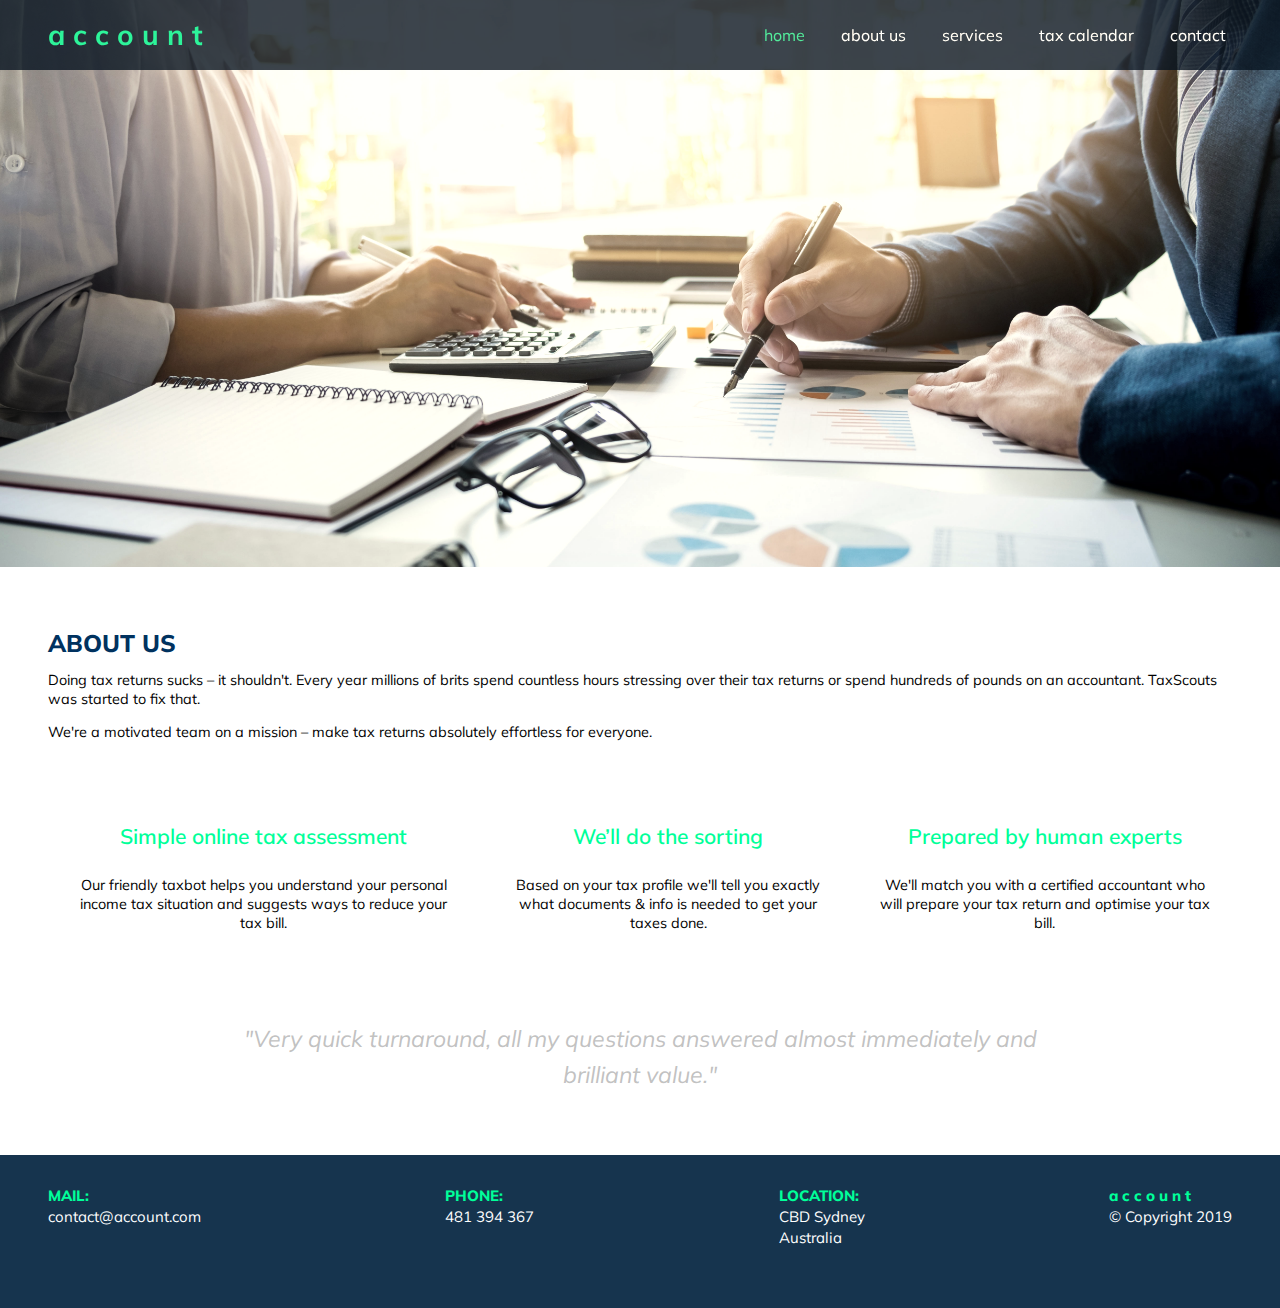
<file: index.html>
<!DOCTYPE html>
<html lang="en">
<head>
	<meta charset="UTF-8">
	<title>a c c o u n t | accounting & financial services</title>
	<link rel="stylesheet" href="styles.css">
	<link href="https://fonts.googleapis.com/css?family=Muli:200,200i,300,300i,400,400i,600,600i,700,700i,800,800i,900,900i" rel="stylesheet"> 
</head>
<body>

	<main>
		<div id="banner-home">
			
			<div class="navbar">
				<div class="logo"><a href="index.html">a c c o u n t</a></div>
				 <nav>
				 	<ul>
				 		<a href="index.html"><li class="active">home</li></a>
				 		<a href="about.html"><li>about us</li></a>
				 		<a href="services.html"><li>services</li></a>
				 		<a href="tax_calendar.html"><li>tax calendar</li></a>
				 		<a href="contact.html"><li>contact</li></a>
				 	</ul>
				 </nav>

			</div>
		</div>

		<div class="container">
			<h1>about us</h1>
			<p>Doing tax returns sucks – it shouldn't. Every year millions of brits spend countless hours stressing over their tax returns or spend hundreds of pounds on an accountant. TaxScouts was started to fix that.</p>

			<p>We're a motivated team on a mission – make tax returns absolutely effortless for everyone.</p>
			
			<div class="services">
				
				<ul>
					<li>
						<h2>Simple online tax assessment</h2>
						<p>Our friendly taxbot helps you understand your personal income tax situation and suggests ways to reduce your tax bill.</p>
					</li>
					<li>
						<h2>We’ll do the sorting</h2>
						<p>Based on your tax profile we'll tell you exactly what documents & info is needed to get your taxes done.</p>
					</li>
					<li>
						<h2>Prepared by human experts</h2>
						<p>We'll match you with a certified accountant who will prepare your tax return and optimise your tax bill.</p>
					</li>

				</ul>
			</div>

			<div class="testimony">
				<span>"Very quick turnaround, all my questions answered almost immediately and brilliant value."</span>
			</div>
		</div>

		<footer>
			<ul>
				<li><span>MAIL:</span><br><a href="mailto:contact@account.com">contact@account.com</a></li>
				<li><span>PHONE:</span><br>481 394 367</li>
				<li><span>LOCATION:</span><br>CBD Sydney <br> Australia</li>
				<li><span>a c c o u n t</span> <br>© Copyright 2019</li>
			</ul>
		</footer>


	</main>

</body>
</html>
</file>
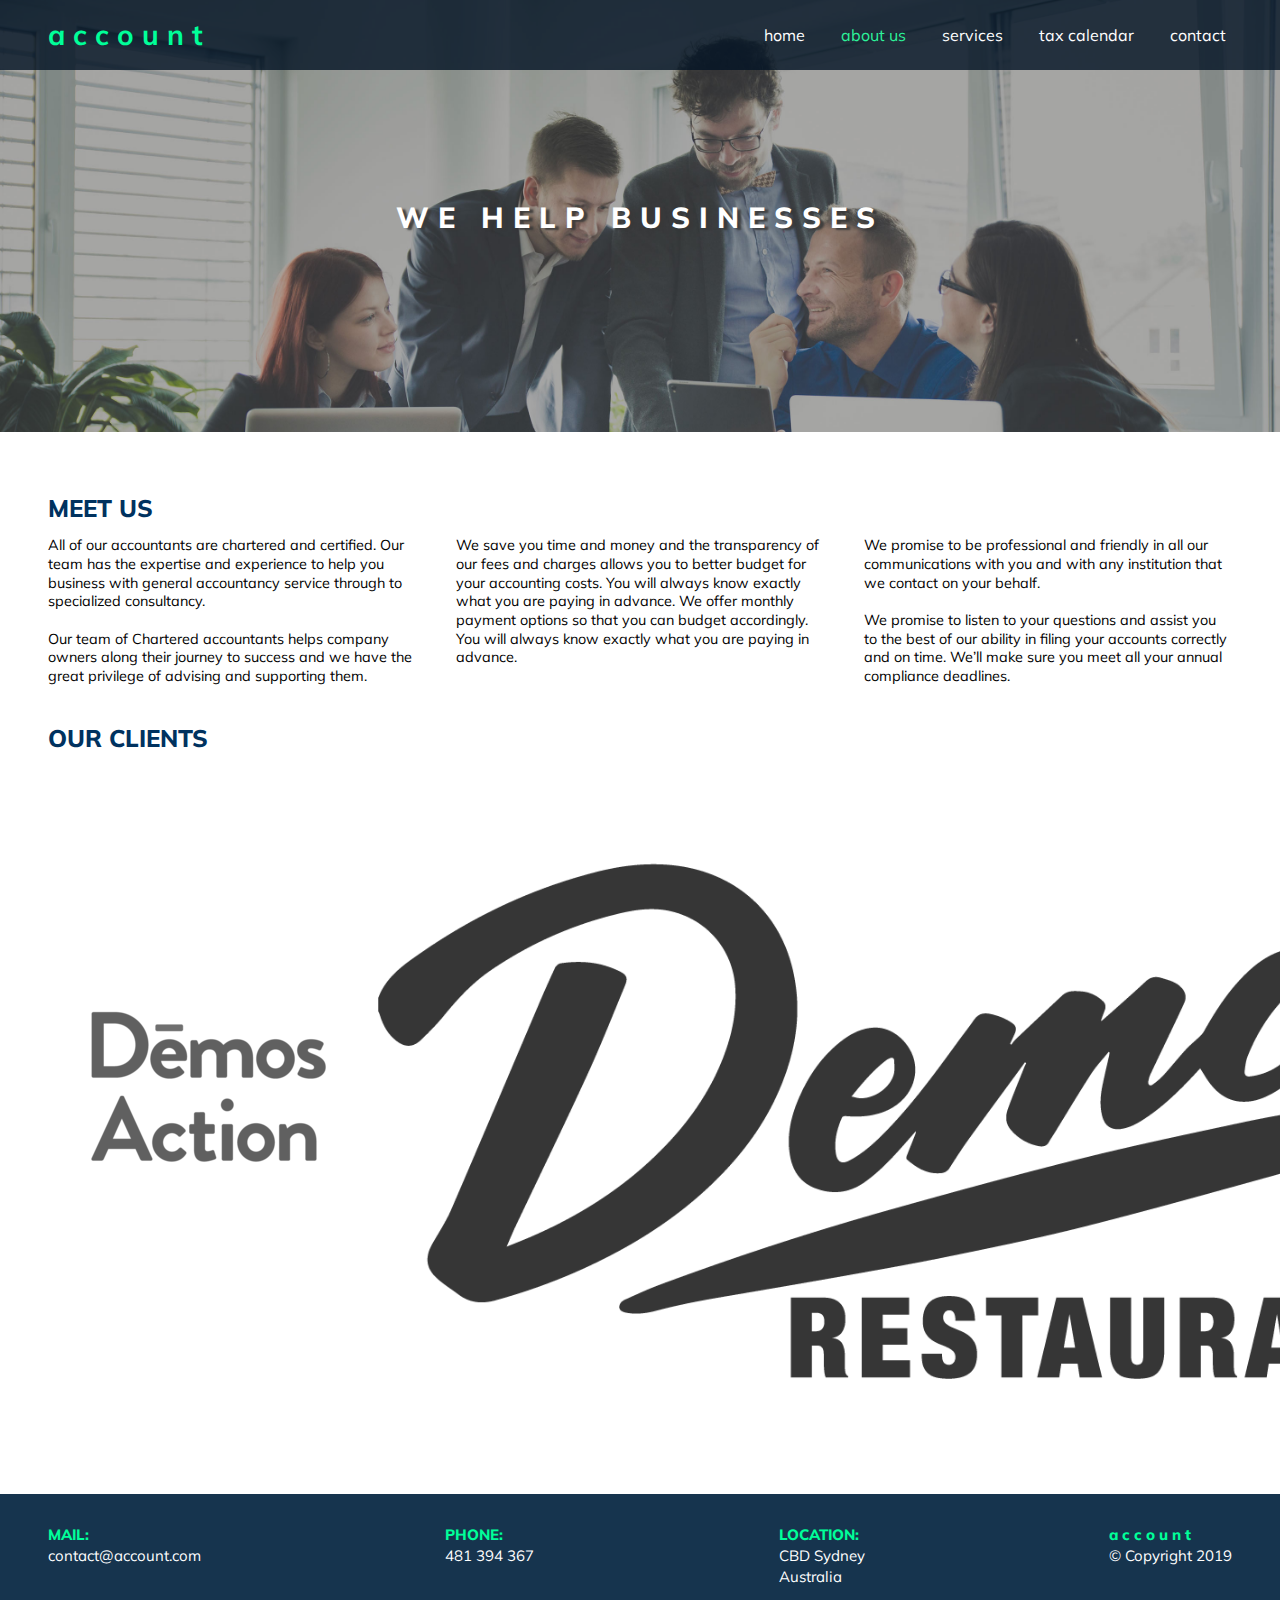
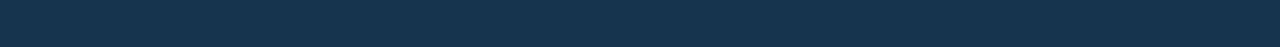
<file: about.html>
<!DOCTYPE html>
<html lang="en">
<head>
	<meta charset="UTF-8">
	<title>a c c o u n t | accounting & financial services</title>
	<link rel="stylesheet" href="styles.css">
	<link href="https://fonts.googleapis.com/css?family=Muli:200,200i,300,300i,400,400i,600,600i,700,700i,800,800i,900,900i" rel="stylesheet"> 
</head>
<body>

	<main>
		<div id="banner-about">
			
			<div class="navbar">
				<div class="logo"><a href="index.html">a c c o u n t</a></div>
				 <nav>
				 	<ul>
				 		<a href="index.html"><li>home</li></a>
				 		<a href="about.html"><li class="active">about us</li></a>
				 		<a href="services.html"><li>services</li></a>
				 		<a href="tax_calendar.html"><li>tax calendar</li></a>
				 		<a href="contact.html"><li>contact</li></a>
				 	</ul>
				 </nav>

			</div>

			<div class="tit-banner">We Help Businesses</div>
		</div>

		<div class="container">
			<h1>meet us</h1>
			<div class="column3">
				All of our accountants are chartered and certified. Our team has the expertise and experience to help you business with general accountancy service through to specialized consultancy. <br><br>
				Our team of Chartered accountants helps company owners along their journey to success and we have the great privilege of advising and supporting them. <br>
				We save you time and money and the transparency of our fees and charges allows you to better budget for your accounting costs. You will always know exactly what you are paying in advance. We offer monthly payment options so that you can budget accordingly. You will always know exactly what you are paying in advance. <br><br>
				We promise to be professional and friendly in all our communications with you and with any institution that we contact on your behalf.<br><br>
				We promise to listen to your questions and assist you to the best of our ability in filing your accounts correctly and on time. We’ll make sure you meet all your annual compliance deadlines.
			</div>
			
			<h1>our clients</h1>
			<div class="clients">
				
				<img src="images/logo1.png" alt="" class="logos">
				<img src="images/logo2.png" alt="" class="logos">
				<img src="images/logo3.png" alt="" class="logos">
				<img src="images/logo4.png" alt="" class="logos">
				<img src="images/logo5.png" alt="" class="logos">
				<img src="images/logo6.png" alt="" class="logos">
			</div>
			
			

			
		</div>

		<footer>
			<ul>
				<li><span>MAIL:</span><br><a href="mailto:contact@account.com">contact@account.com</a></li>
				<li><span>PHONE:</span><br>481 394 367</li>
				<li><span>LOCATION:</span><br>CBD Sydney <br> Australia</li>
				<li><span>a c c o u n t</span> <br>© Copyright 2019</li>
			</ul>
		</footer>


	</main>

</body>
</html>
</file>
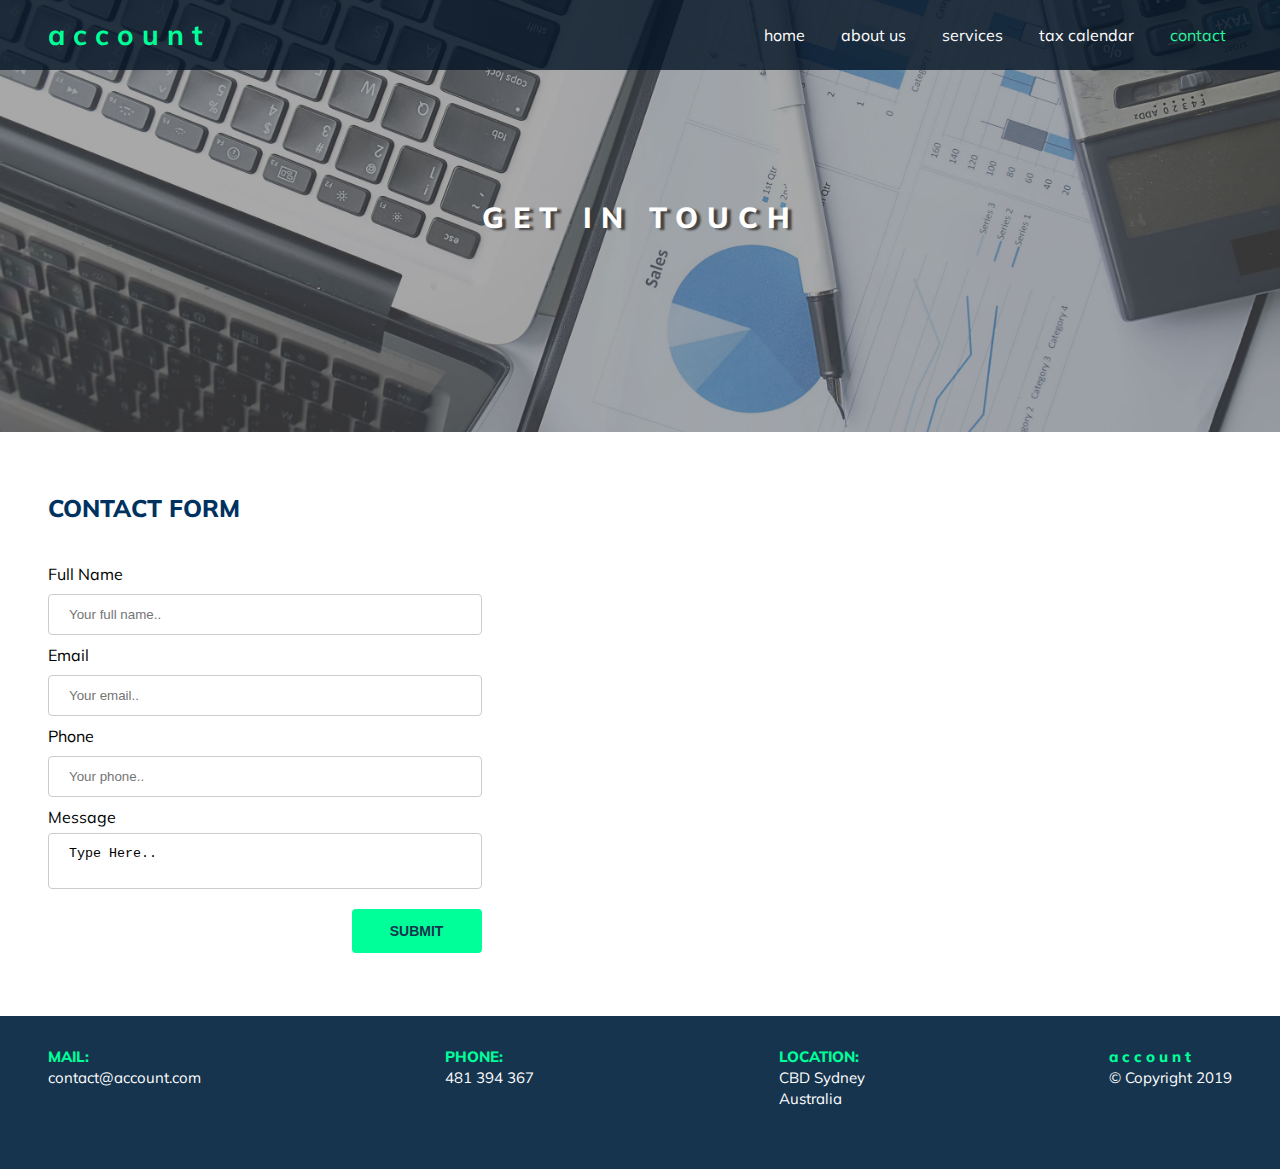
<file: contact.html>
<!DOCTYPE html>
<html lang="en">
<head>
	<meta charset="UTF-8">
	<title>a c c o u n t | accounting & financial services</title>
	<link rel="stylesheet" href="styles.css">
	<link href="https://fonts.googleapis.com/css?family=Muli:200,200i,300,300i,400,400i,600,600i,700,700i,800,800i,900,900i" rel="stylesheet"> 
	<script type="text/javascript">
function MM_validateForm() { //v4.0
  if (document.getElementById){
    var i,p,q,nm,test,num,min,max,errors='',args=MM_validateForm.arguments;
    for (i=0; i<(args.length-2); i+=3) { test=args[i+2]; val=document.getElementById(args[i]);
      if (val) { nm=val.name; if ((val=val.value)!="") {
        if (test.indexOf('isEmail')!=-1) { p=val.indexOf('@');
          if (p<1 || p==(val.length-1)) errors+='- '+nm+' must contain an e-mail address.\n';
        } else if (test!='R') { num = parseFloat(val);
          if (isNaN(val)) errors+='- '+nm+' must contain a number.\n';
          if (test.indexOf('inRange') != -1) { p=test.indexOf(':');
            min=test.substring(8,p); max=test.substring(p+1);
            if (num<min || max<num) errors+='- '+nm+' must contain a number between '+min+' and '+max+'.\n';
      } } } else if (test.charAt(0) == 'R') errors += '- '+nm+' is required.\n'; }
    } if (errors) alert('The following error(s) occurred:\n'+errors);
    document.MM_returnValue = (errors == '');
} }
</script>
</head>
<body>

	<main>
		<div id="banner-tax">
			
			<div class="navbar">
				<div class="logo"><a href="index.html">a c c o u n t</a></div>
				 <nav>
				 	<ul>
				 		<a href="index.html"><li>home</li></a>
				 		<a href="about.html"><li>about us</li></a>
				 		<a href="services.html"><li>services</li></a>
				 		<a href="tax_calendar.html"><li>tax calendar</li></a>
				 		<a href="contact.html"><li class="active">contact</li></a>
				 	</ul>
				 </nav>

			</div>

			<div class="tit-banner">get in touch</div>
		</div>

		<div class="container">
			<h1>contact form</h1>
			<div class="contact">
				<div class="form">
					<form action="/action_page.php">
				    <label for="fname">Full Name</label>
				    <input type="text" id="fname" name="firstname" placeholder="Your full name..">

				    <label for="mail">Email</label>
				    <input type="email" id="email" name="email" placeholder="Your email..">

				    <label for="phone">Phone</label>
				    <input type="number" id="phone" name="phone" placeholder="Your phone..">

				    <label for="message">Message</label>
				    <textarea name="message" id="message">Type Here..</textarea>
				  
				    <input type="submit" onclick="MM_validateForm('fname','','R','message','','R','email', 'RisEmail','phone','RisNum');return document.MM_returnValue" value="Submit">
				  </form>
				</div>

				<div class="map">
					<iframe src="https://www.google.com/maps/embed?pb=!1m18!1m12!1m3!1d26502.213681692294!2d151.18727837252212!3d-33.86964497868408!2m3!1f0!2f0!3f0!3m2!1i1024!2i768!4f13.1!3m3!1m2!1s0x6b12ae3f3298a729%3A0xef50fa5572780602!2sSydney+CBD%2C+NSW!5e0!3m2!1sen!2sau!4v1550234802175" width="100%" height="400" frameborder="0" style="border:0" allowfullscreen></iframe>
				</div>

			</div>
			
		</div>

		<footer>
			<ul>
				<li><span>MAIL:</span><br><a href="mailto:contact@account.com">contact@account.com</a></li>
				<li><span>PHONE:</span><br>481 394 367</li>
				<li><span>LOCATION:</span><br>CBD Sydney <br> Australia</li>
				<li><span>a c c o u n t</span> <br>© Copyright 2019</li>
			</ul>
		</footer>


	</main>

</body>
</html>
</file>
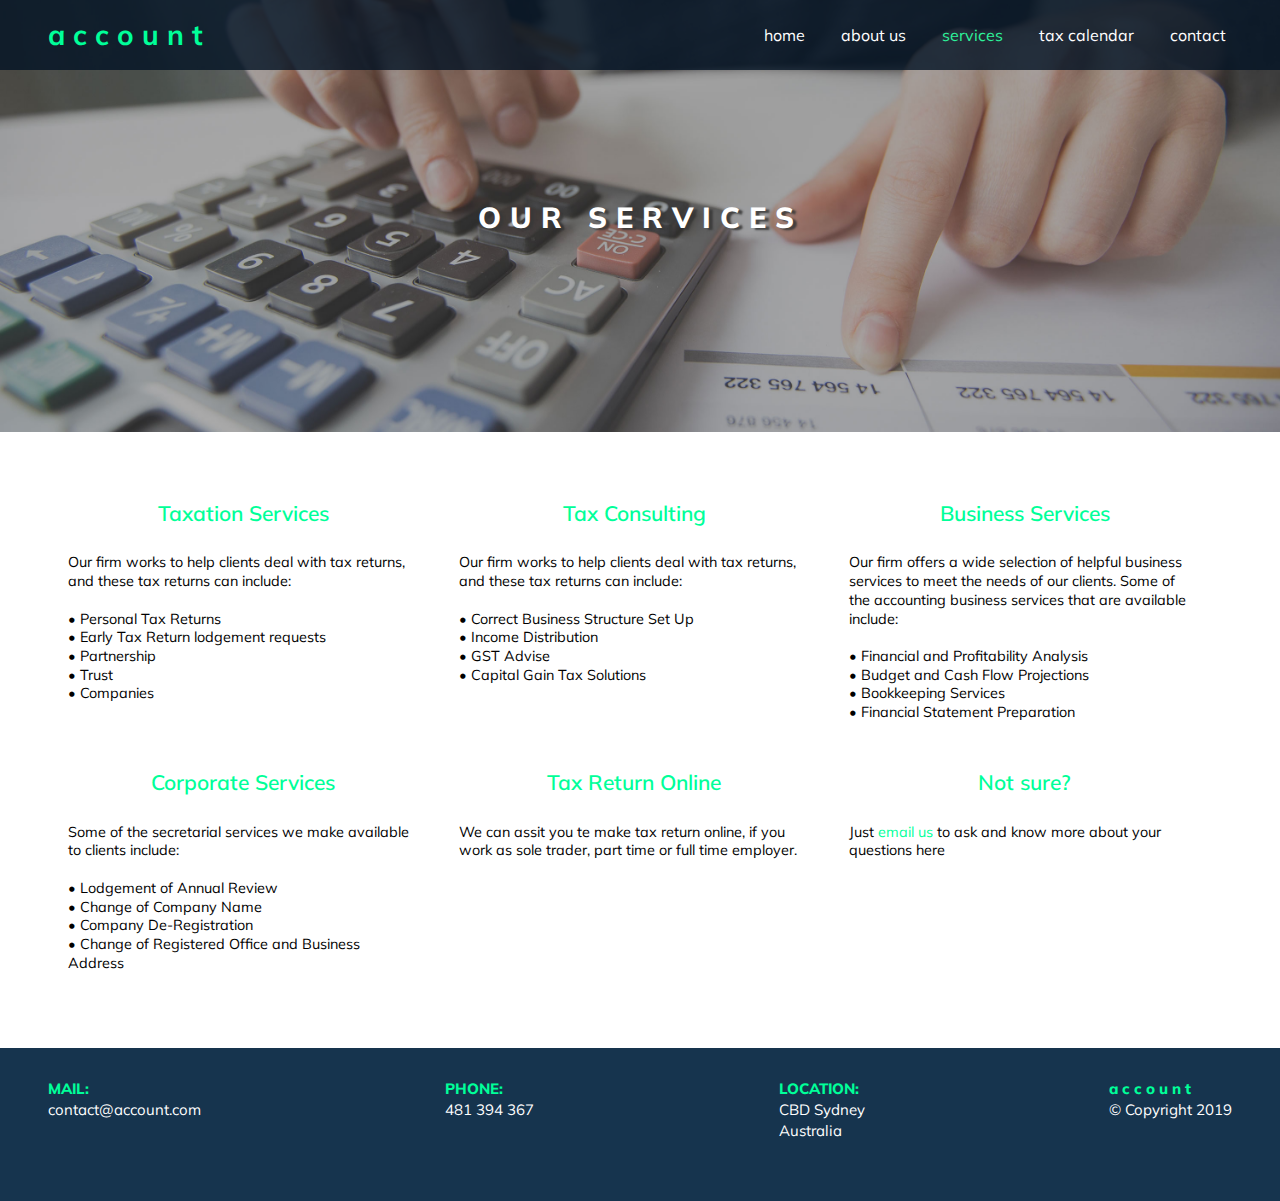
<file: services.html>
<!DOCTYPE html>
<html lang="en">
<head>
	<meta charset="UTF-8">
	<title>a c c o u n t | accounting & financial services</title>
	<link rel="stylesheet" href="styles.css">
	<link href="https://fonts.googleapis.com/css?family=Muli:200,200i,300,300i,400,400i,600,600i,700,700i,800,800i,900,900i" rel="stylesheet"> 
</head>
<body>

	<main>
		<div id="banner-services">
			
			<div class="navbar">
				<div class="logo"><a href="index.html">a c c o u n t</a></div>
				 <nav>
				 	<ul>
				 		<a href="index.html"><li>home</li></a>
				 		<a href="about.html"><li>about us</li></a>
				 		<a href="services.html"><li class="active">services</li></a>
				 		<a href="tax_calendar.html"><li>tax calendar</li></a>
				 		<a href="contact.html"><li>contact</li></a>
				 	</ul>
				 </nav>

			</div>

			<div class="tit-banner">our services</div>
		</div>

		<div class="container">
			<div class="content-services">
				<ul>
					<li>
						<h2>Taxation Services</h2>
						<p>Our firm works to help clients deal with tax returns, and these tax returns can include:<br> 
						<br>

						• Personal Tax Returns<br>
						• Early Tax Return lodgement requests<br>
						• Partnership<br>
						• Trust<br>
						• Companies<br>
						
						</p>
					</li>
					<li>
						<h2>Tax Consulting</h2>
						<p>Our firm works to help clients deal with tax returns, and these tax returns can include:<br>
						<br>
						• Correct Business Structure Set Up<br>
						• Income Distribution<br>
						• GST Advise<br>
						• Capital Gain Tax Solutions<br>
						</p>
					</li>
					<li>
						<h2>Business Services</h2>
						<p>Our firm offers a wide selection of helpful business services to meet the needs of our clients. Some of the accounting business services that are available include:<br>
						<br>
						• Financial and Profitability Analysis<br>
						• Budget and Cash Flow Projections<br>
						• Bookkeeping Services<br>
						• Financial Statement Preparation<br>
						</p>
					</li>
					<li>
						<h2>Corporate Services</h2>
						<p>Some of the secretarial services we make available to clients include:<br>
						<br>
					    • Lodgement of Annual Review<br>
					    • Change of Company Name<br>
					    • Company De-Registration<br>
					    • Change of Registered Office and Business <br>Address</p>
					</li>
					<li>
						<h2>Tax Return Online</h2>
						<p>We can assit you te make tax return online, if you work as sole trader, part time or full time employer.</p>
					</li>
					<li>
						<h2>Not sure?</h2>
						<p>Just <a href="contact.html">email us</a> to ask and know more about your questions here</p>
					</li>
				</ul>
			</div>
			
			
		</div>

		<footer>
			<ul>
				<li><span>MAIL:</span><br><a href="mailto:contact@account.com">contact@account.com</a></li>
				<li><span>PHONE:</span><br>481 394 367</li>
				<li><span>LOCATION:</span><br>CBD Sydney <br> Australia</li>
				<li><span>a c c o u n t</span> <br>© Copyright 2019</li>
			</ul>
		</footer>


	</main>

</body>
</html>
</file>
<file: styles.css>
*, ::after, ::before {
    box-sizing: border-box;
}
body {
	margin: 0;
	padding: 0;
	font-family: 'Muli', sans-serif;
	font-size: 100%;
	line-height: 1;

}
body a {
	text-decoration: none;
	color: inherit;
}
main {
	width: 100%;
	
	margin: 0 auto;
	
}
body .navbar .active {
	color: #2df39a;
}
#banner-home {
	background-image: url(images/banner.jpg);
	-webkit-filter: sepia(20%); /* Safari 6.0 - 9.0 */
  	filter: sepia(20%);
	background-size: cover;
	height: 63vh;
	background-position: center;
}
.navbar {
	display: flex;
	justify-content: space-between;
	align-items: center;
	background-color: #021324cc;
    color: #fff;
}

	.navbar .logo {
		width: 203px;
		height: 70px;
		margin-left: 3em;
		display: flex;
	}
		.navbar .logo a {
			font-size: 28px;
		    font-weight: bolder;
		    color: #00ff99;
		    align-self: center;
		}


	.navbar nav ul {
		margin: 0;
		padding: 0 36px;
		display: flex;
		list-style: none;
		align-items: center;
		justify-content: flex-end;
	}

		.navbar nav ul li {
			display: inline;
			padding: 18px;
			font-size: 16px;
			color: white;
			-webkit-transition: color ease-in-out 400ms;
		}
		.navbar nav ul li:hover {
			-webkit-transition: color ease-in-out 400ms;
			color: #00ff999c!important;
		}
	.container {
		margin: 0;
		padding: 3em;
	}

h1 {
	font-size: 24px;
    color: #00325f;
    text-transform: uppercase;
    font-weight: 800;
}
h2 {
	color: #00ff99;
    font-weight: 600;
    font-size: 21px;
}

p {
	font-size: 14.4px;
	line-height: 1.3;
}
.services {
    padding: 60px 0;
}
	.services ul {
    	padding: 0;
    	margin: 0;
    	display: flex;
	}
		.services ul li {
			list-style: none;
			text-align: center;
			display: flex;
			flex-direction: column;
			justify-content: space-between;
		}
			.services ul li h2 {
			    text-align: center;
			    padding: 0 30px;
			    margin: 10px 0 15px;
			}
			.services ul li p {
			    padding: 0 20px;
			}
.testimony {
	padding: 14px 15%;
    text-align: center;
}
.testimony span {
	font-style: italic;
    font-weight: 400;
    font-size: 23px;
    text-align: center;
    color: #a7a7a7b5;
    line-height: 36px;
}


footer {
    background: #16344e;
    color: #fff;
    font-size: 15px;
    padding: 30px 48px 60px;
    line-height: 1.4;
}
	footer ul {
	    list-style: none;
	    padding: 0;
	    margin: 0;
	    display: flex;
	    justify-content: space-between;
	}
	footer span {
		font-weight: 800;
		color: #00ff99;
	}
#banner-about {
	background: url("images/banner-about.jpg") no-repeat;
	background-size: cover;
	background-position: center 20%;
	height: 48vh;
	position: relative;
}
	.tit-banner {
		position: absolute;
		color: #fff;
		font-size: 29px;
		text-align: center;
		text-transform: uppercase;
		letter-spacing: 9px;
		font-weight: 800;
		top: 47%;
		width: 100%;
		text-shadow: 4px 2px 2px #383838e6;
	}
.column3 {
	 	-webkit-column-count: 3; /* Chrome, Safari, Opera */
	  	-moz-column-count: 3; /* Firefox */
	  	column-count: 3;
	  	-webkit-column-width: 100px; /* Chrome, Safari, Opera */
	  	-moz-column-width: 100px; /* Firefox */
	  	column-width: 100px;
	  	column-gap: 40px;
	  	font-size: 14.4px;
		line-height: 1.3;
		margin-bottom: 40px;
}
.clients {
    margin: 0px 0 40px;
    display: flex;
    align-items: center;
}
.logos {
    width: 100%;
    margin: 0 10px;
     -webkit-filter: grayscale(100%); /* Safari 6.0 - 9.0 */
  	filter: grayscale(100%);
}

#banner-services {
	background: url("images/banner-services.jpg") no-repeat;
	background-size: cover;
	background-position: center;
	height: 48vh;
	position: relative;
}
.content-services {
    
}
	.content-services ul {
    	padding: 0;
    	margin: 0;
    	display: flex;
    	flex-wrap: wrap;
	}
		.content-services ul li {
			list-style: none;
			text-align: left;
			display: flex;
			flex-direction: column;
			width: 33%;
			margin: 13px 0;
			
		}
			.content-services ul li h2 {
			    text-align: center;
			    padding: 0 30px;
			    margin: 10px 0 15px;
			}
			.content-services ul li p {
			    padding: 0 20px;
			}
			.content-services a {
				color: #00ff99;
			}
#banner-tax {
	background: url("images/banner-tax.jpg") no-repeat;
	background-size: cover;
	background-position: center;
	height: 48vh;
	position: relative;
}
.calendar {
	width: 100%;
	margin: 0 auto;
	display: block;
}
.contact {
	display: flex;
	padding: 30px 0 0;
}
.form {
	width: 40%;
	padding: 0 40px 0 0;

}
	form {
	    display: flex;
	    flex-direction: column;
	}
	input[type=text], select, input[type=number], input[type=email] {
	  	width: 100%;
	  	padding: 12px 20px;
	  	margin: 12px 0;
	  	display: inline-block;
	  	border: 1px solid #ccc;
	  	border-radius: 4px;
	  	box-sizing: border-box;
	}

	input[type=submit] {
	  	width: 30%;
		background-color: #0F9;
		color: #16344e;
		padding: 14px 20px;
		margin: 12px 0;
		border: none;
		border-radius: 4px;
		cursor: pointer;
		font-weight: 700;
		font-size: 14px;
		text-transform: uppercase;
		align-self: flex-end;
	}

	input[type=submit]:hover {
	  	background-color: #00FF9980;;
	}
	textarea {
		width: 100%;
	  	padding: 12px 20px;
	  	margin: 8px 0;
	  	display: inline-block;
	  	border: 1px solid #ccc;
	  	border-radius: 4px;
	  	box-sizing: border-box;
	  	resize: none;
	}
.map {
	width: 60%;
	padding-left: 10px;
}
</file>
